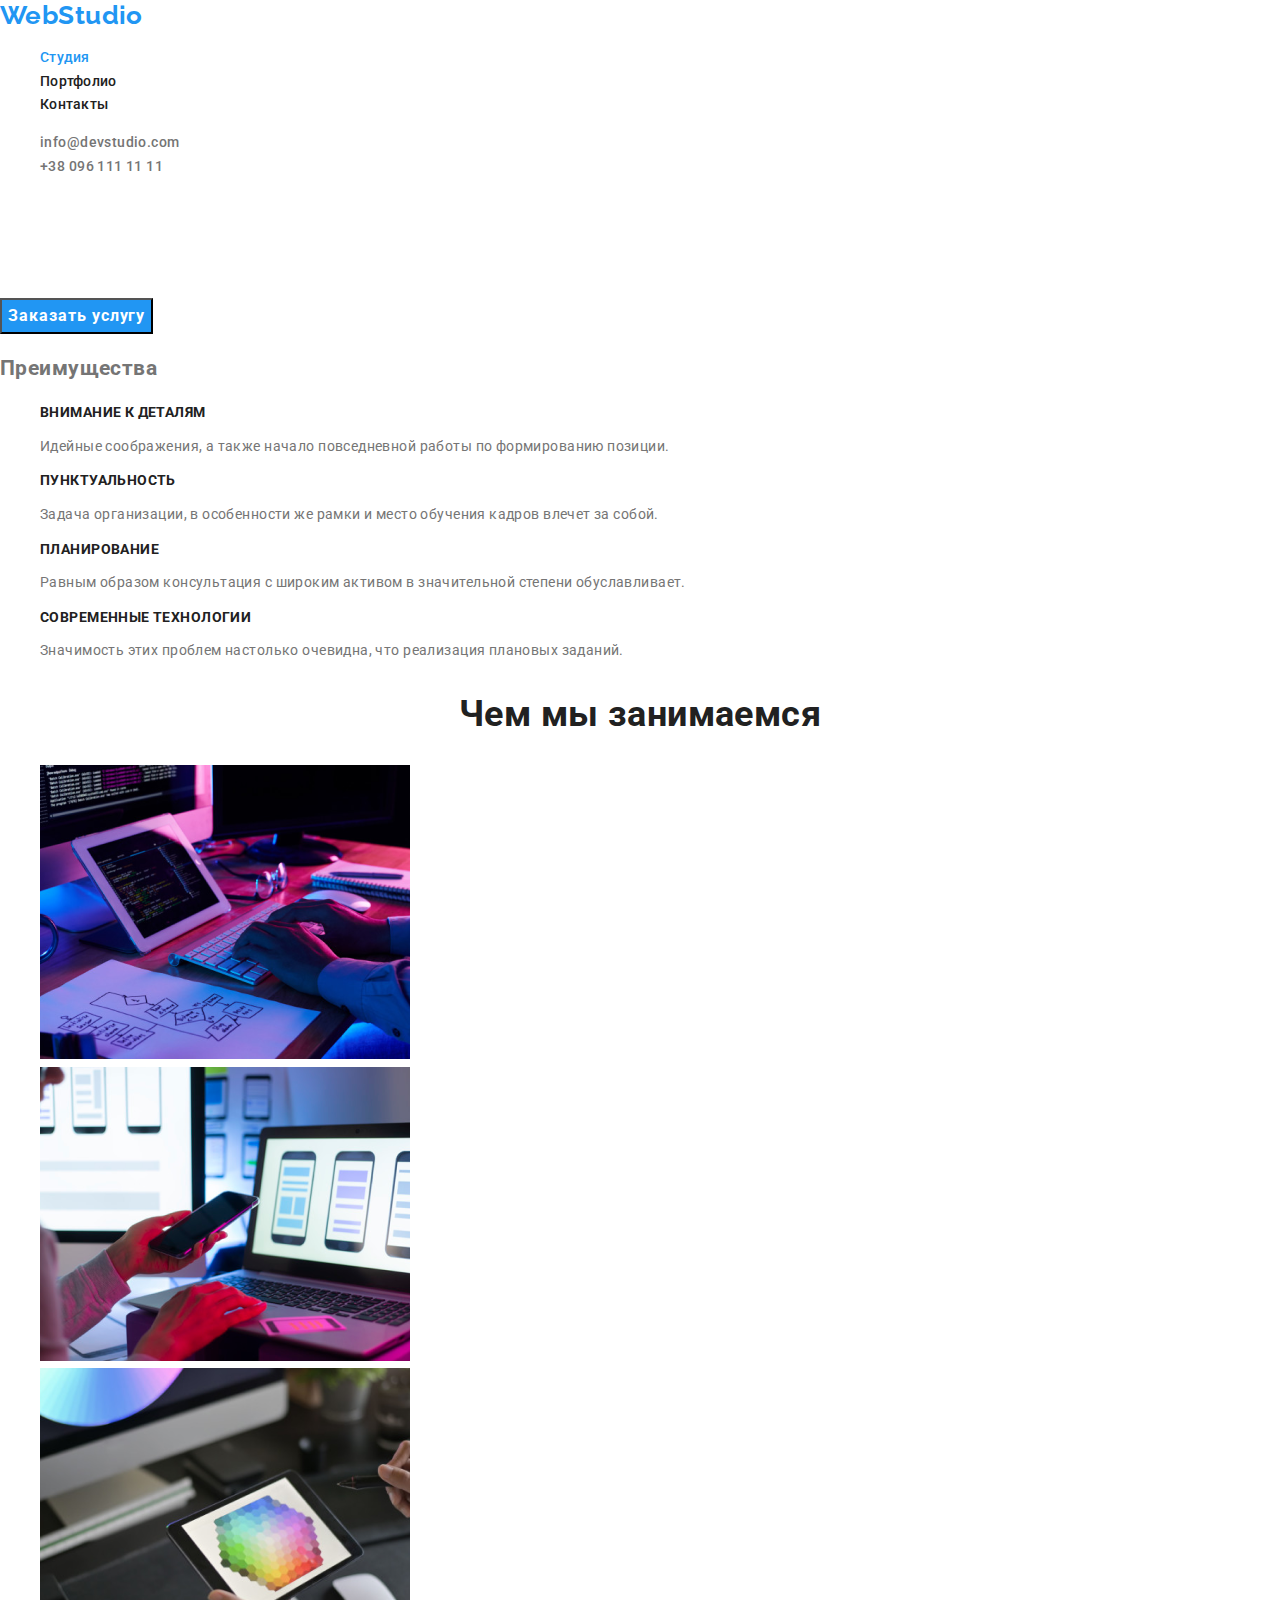
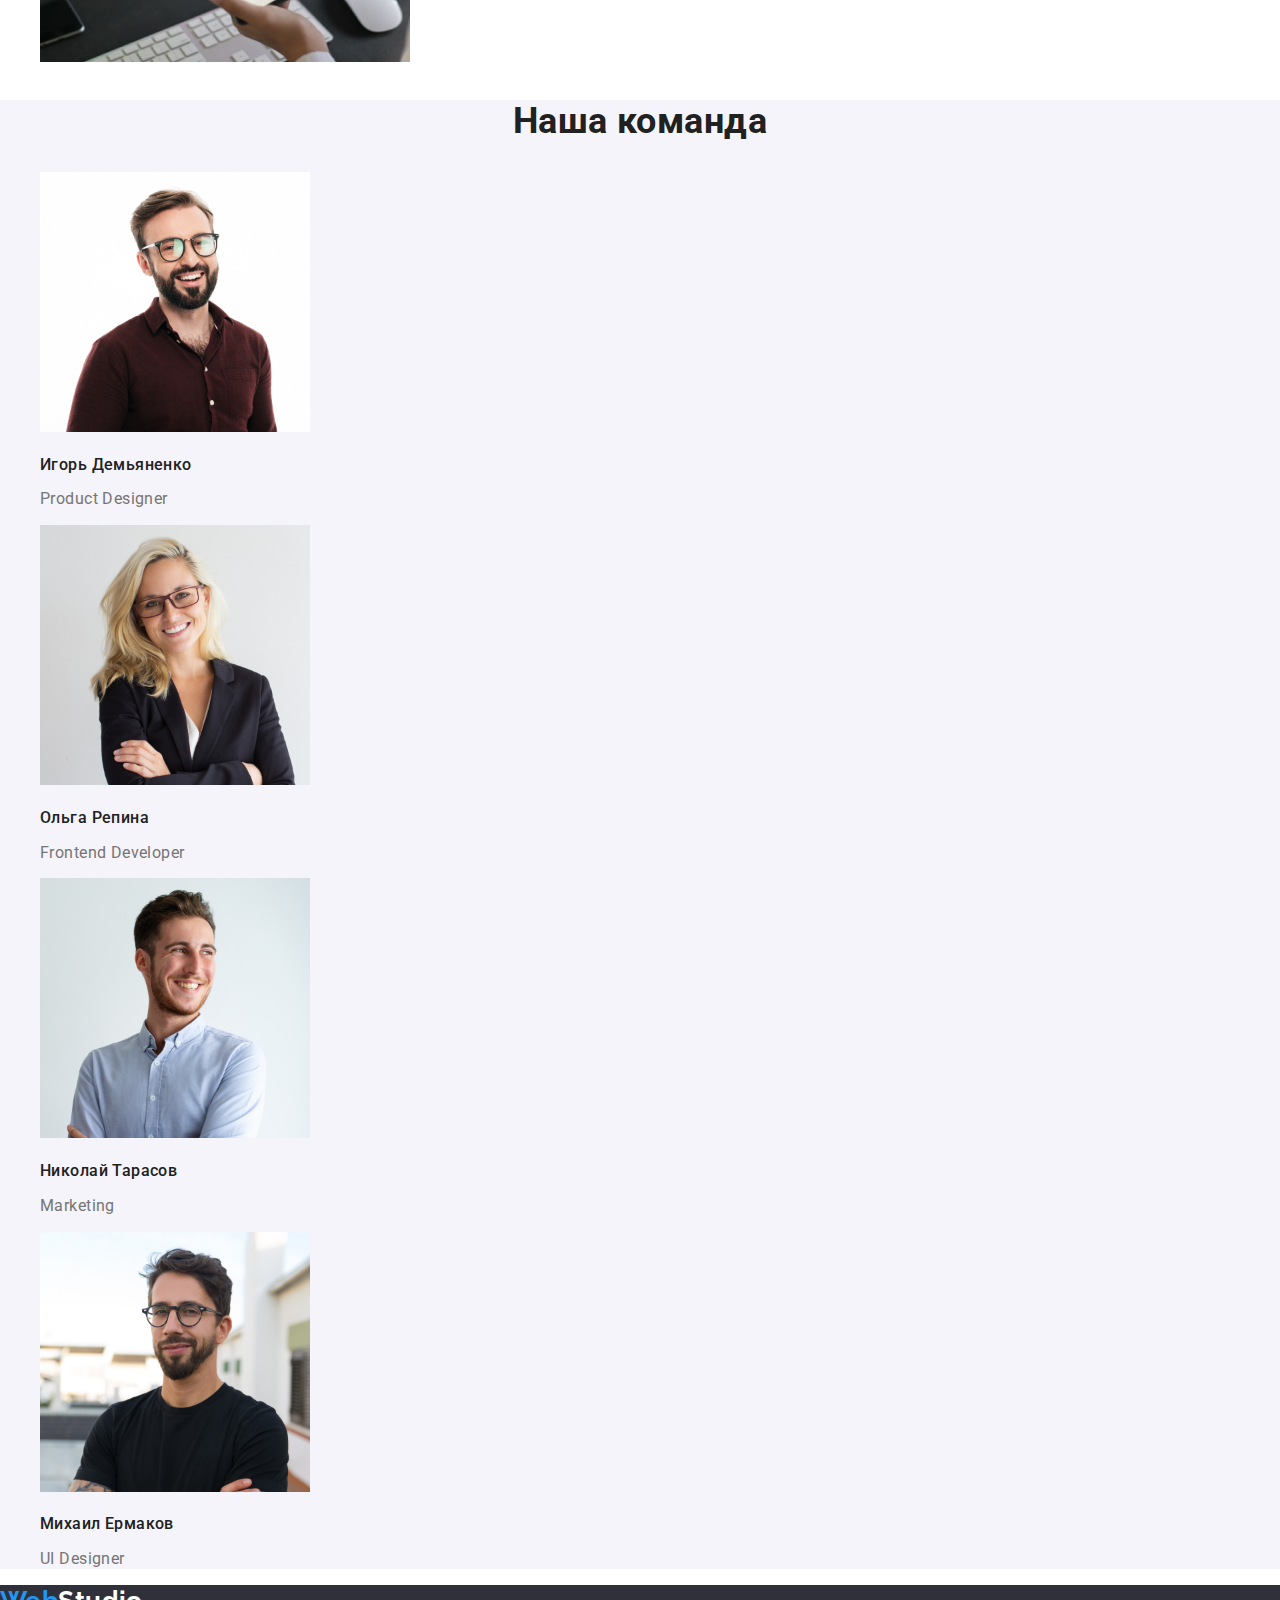
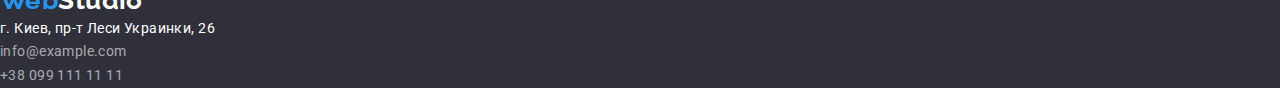
<file: index.html>
<!DOCTYPE html>
<html lang="ru">
  <head>
    <meta charset="UTF-8" />
    <meta name="viewport" content="width=device-width, initial-scale=1.0" />
    <title lang="en">Web Studio (Version 2.0)</title>
    <link rel="stylesheet" href="https://cdnjs.cloudflare.com/ajax/libs/modern-normalize/1.0.0/modern-normalize.min.css"/>
    <link rel="preconnect" href="https://fonts.gstatic.com"/>
    <link rel="stylesheet" href="https://fonts.googleapis.com/css2?family=Raleway:wght@700&family=Roboto:wght@400;500;700;900&display=swap"/>
    <link rel="stylesheet" href="./css/styles.css"/>
</head>
  <body>
    <!--Шапка сайта-->
    <header>
      <nav>
        <a href="" class="logo"><span>Web</span>Studio</a>
        <ul class="site-nav">
          <li><a href="" class="link current">Студия</a></li>
          <li><a href="./portfolio.html" class="link">Портфолио</a></li>
          <li><a href="" class="link">Контакты</a></li>
        </ul>
      </nav>
      <ul class="auth-nav">
        <li><a href="mailto:info@devstudio.com" class="link">info@devstudio.com</a></li>
        <li><a href="tel:+380961111111" class="link">+38 096 111 11 11</a></li>
      </ul>
    </header>
    <main>      
      <!--Герой-->
      <section class="hero">
        <h1 class="hero-title">Эффективные решения для вашего бизнеса</h1>
        <!--Кнопка-->
        <button type="button" class="button primary">Заказать услугу</button>
      </section>      
      <!--Преимущества-->
      <section>
        <!--Cкрытый заголовок-->
        <h2>Преимущества</h2>
        <ul>
          <li>
            <h3 class="advantage-title">Внимание к деталям</h3>
            <p>
              Идейные соображения, а также начало повседневной работы по
              формированию позиции.
            </p>
          </li>
          <li>
            <h3 class="advantage-title">Пунктуальность</h3>
            <p>
              Задача организации, в особенности же рамки и место обучения кадров
              влечет за собой.
            </p>
          </li>
          <li>
            <h3 class="advantage-title">Планирование</h3>
            <p>
              Равным образом консультация с широким активом в значительной
              степени обуславливает.
            </p>
          </li>
          <li>
            <h3 class="advantage-title">Современные технологии</h3>
            <p>
              Значимость этих проблем настолько очевидна, что реализация
              плановых заданий.
            </p>
          </li>
        </ul>
      </section>      
      <!--Чем мы занимаемся-->
      <section class="section">
        <h2 class="section-title">Чем мы занимаемся</h2>
        <ul>
          <li>
            <img src="./images/box1.jpg" alt="Набор кода на клавиатуре"
            width="370" />
          </li>
          <li>
            <img src="./images/box2.jpg" alt="Телефон в руке"
            width="370" />
          </li>
          <li>
            <img src="./images/box3.jpg" alt="Планшет в руке"
            width="370" />
          </li>
        </ul>
      </section>      
      <!--Команда-->
      <section class="section-team">
        <h2 class="team-title">Наша команда</h2>
        <ul>
          <li>
            <img
              src="./images/img1.jpg"
              alt="Фото мужчины в бордовой рубашке"
              width="270"
            />
            <h3 class="person-title">Игорь Демьяненко</h3>
            <p lang="en" class="profession">Product Designer</p>
          </li>
          <li>
            <img src="./images/img2.jpg" alt="Фото девушки блондинки"
            width="270" />
            <h3 class="person-title">Ольга Репина</h3>
            <p lang="en" class="profession">Frontend Developer</p>
          </li>
          <li>
            <img
              src="./images/img3.jpg"
              alt="Фото мужчины в светлой рубашке"
              width="270"
            />
            <h3 class="person-title">Николай Тарасов</h3>
            <p lang="en" class="profession">Marketing</p>
          </li>
          <li>
            <img src="./images/img4.jpg" alt="Фото мужчины в черной футболке" 
            width="270"/>
            <h3 class="person-title">Михаил Ермаков</h3>
            <p lang="en" class="profession">UI Designer</p>
          </li>
        </ul>
      </section>      
    </main>
    <!--Футер-->
    <footer>
      <address>
        <a href="" class="logo-footer"> <span>Web</span>Studio</a><br />
        г. Киев, пр-т Леси Украинки, 26<br />
        <a href="mailto:info@example.com" class="link-footer">info@example.com</a><br />
        <a href="+380991111111" class="link-footer">+38 099 111 11 11</a>
      </address>
    </footer>
  </body>
</html>
</file>
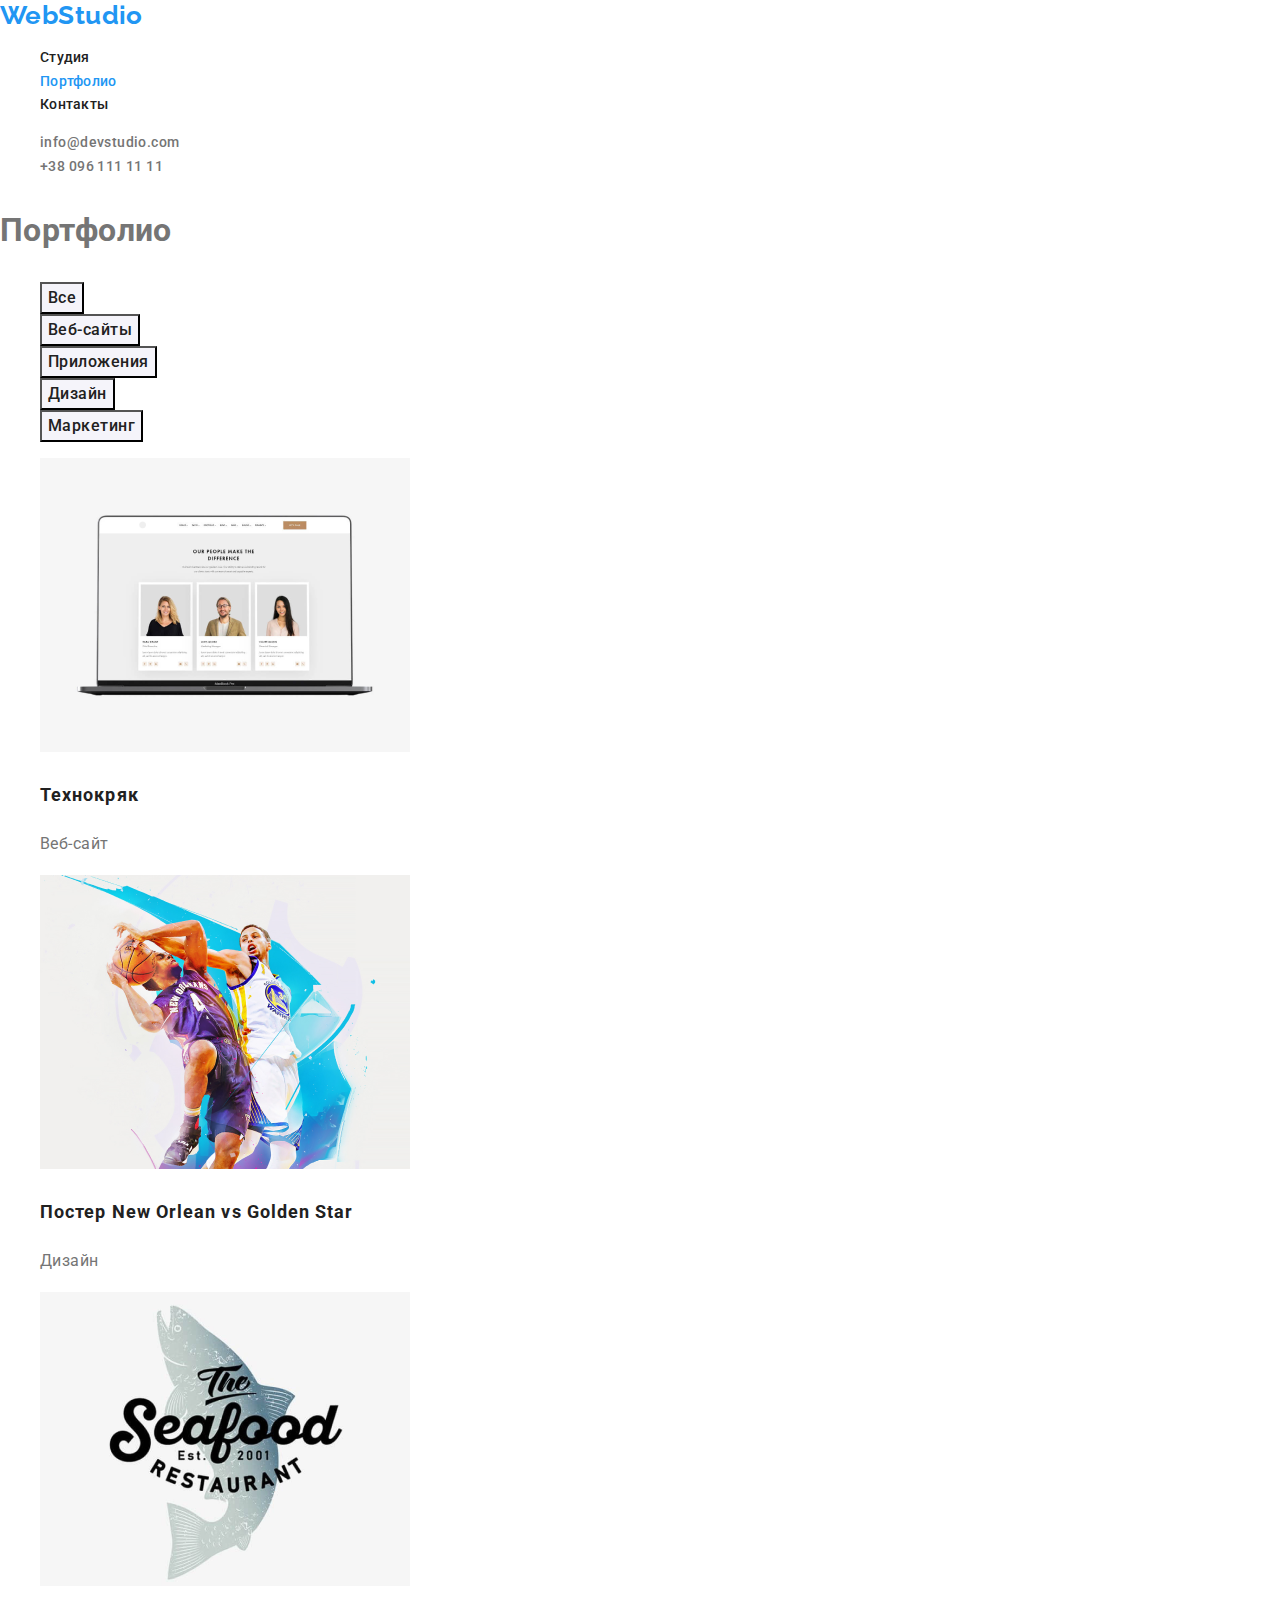
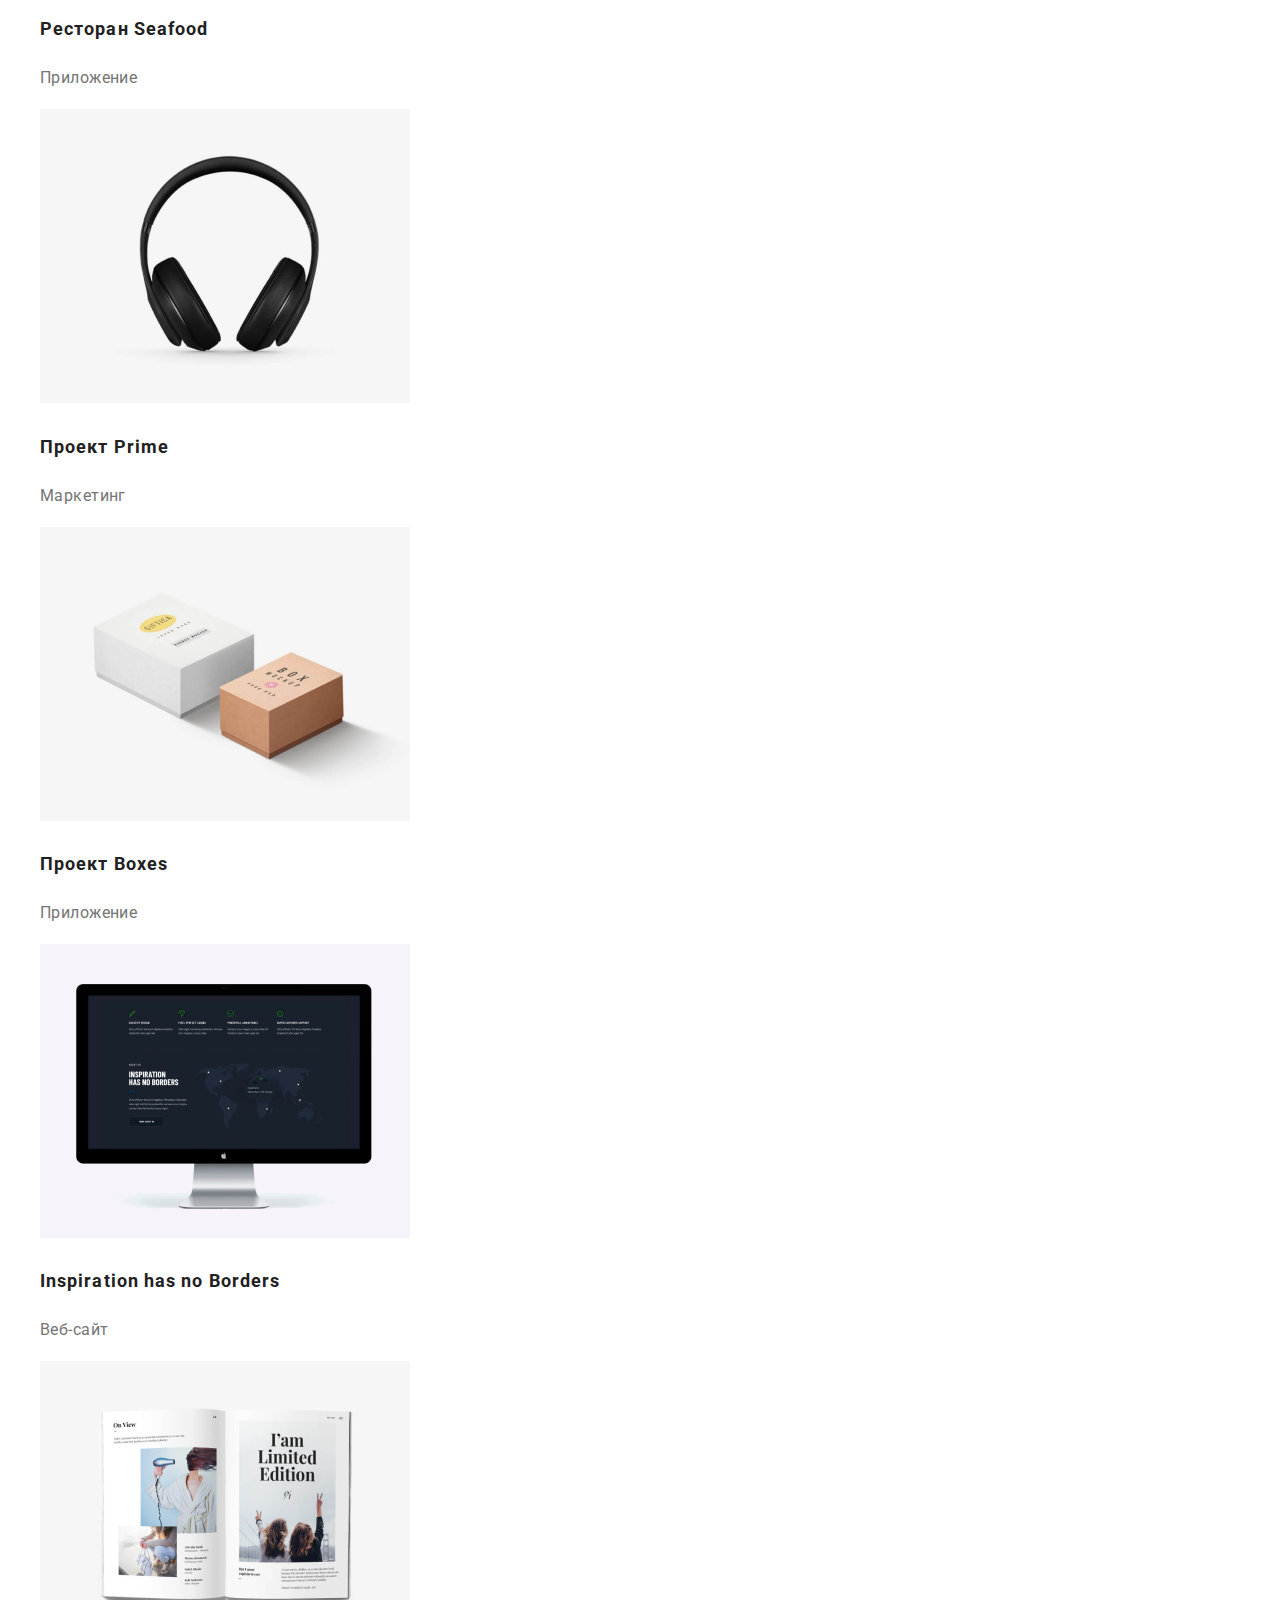
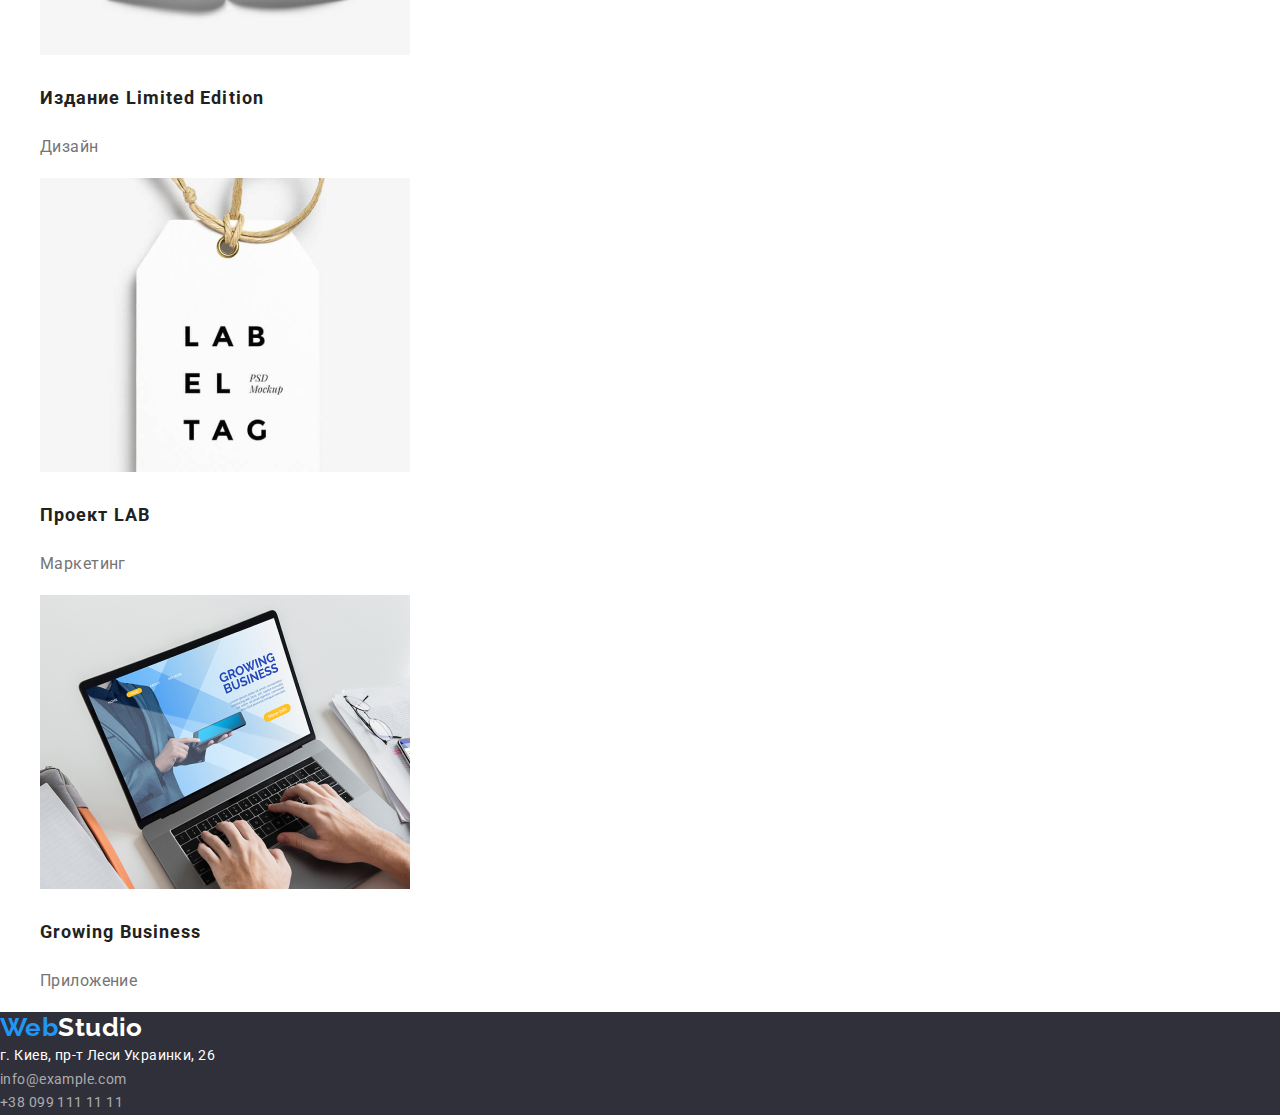
<file: portfolio.html>
<!DOCTYPE html>
<html lang="ru">

<head>
    <meta charset="UTF-8" />
    <meta name="viewport" content="width=device-width, initial-scale=1.0" />
    <title lang="en">Web Studio (Version 2.0)</title>
    <link rel="stylesheet" href="https://cdnjs.cloudflare.com/ajax/libs/modern-normalize/1.0.0/modern-normalize.min.css" />
    <link rel="preconnect" href="https://fonts.gstatic.com" />
    <link rel="stylesheet" href="https://fonts.googleapis.com/css2?family=Raleway:wght@700&family=Roboto:wght@400;500;700;900&display=swap" />
    <link rel="stylesheet" href="./css/styles.css"/>
</head>

<body>
    <!--Шапка сайта-->
    <header>
        <nav>
            <a href="" class="logo"><span>Web</span>Studio</a>
            <ul class="site-nav">
                <li><a href="./index.html" class="link">Студия</a></li>
                <li><a href="" class="link current">Портфолио</a></li>
                <li><a href="" class="link">Контакты</a></li>
            </ul>
        </nav>
        <ul class="auth-nav">
            <li><a href="mailto:info@devstudio.com" class="link">info@devstudio.com</a></li>
            <li><a href="tel:+380961111111" class="link">+38 096 111 11 11</a></li>
        </ul>
    </header>
    <main>
        <!--Фильтр-->
        <section class="portfolio">
            <h1>Портфолио</h1>
            <ul>
                <li>
                    <button type="button" class="button">Все</button>
                </li>
                <li>
                    <button type="button" class="button">Веб-сайты</button>
                </li>
                <li>
                    <button type="button" class="button">Приложения</button>
                </li>
                <li>
                    <button type="button" class="button">Дизайн</button>
                </li>
                <li>
                    <button type="button" class="button">Маркетинг</button>
                </li>
            </ul>        
            <!--Портфолио-->        
            <ul>
                <li>
                    <img src="./images/project1.jpg" alt="Ноутбук с фото на экране" 
                    width="370"/>
                    <h2 class="work-title">Технокряк</h2>
                    <p class="portfolio">Веб-сайт</p>
                </li>
                <li>
                    <img src="./images/project2.jpg" alt="Два парня в прыжке с баскетбольным мячом"
                    width="370"/>
                    <h2 lang="en" class="work-title">Постер New Orlean vs Golden Star</h2>
                    <p class="portfolio">Дизайн</p>
                </li>
                <li>
                    <img src="./images/project3.jpg" alt="Логотип ресторана морепродуктов"
                    width="370"/>
                    <h2 lang="en" class="work-title">Ресторан Seafood</h2>
                    <p class="portfolio">Приложение</p>
                </li>
                <li>
                    <img src="./images/project4.jpg" alt="Черные наушники"
                    width="370"/>
                    <h2 lang="en" class="work-title">Проект Prime</h2>
                    <p class="portfolio">Маркетинг</p>
                </li>
                <li>
                    <img src="./images/project5.jpg" alt="Коробки белого и бежевого цветов"
                    width="370"/>
                    <h2 lang="en" class="work-title">Проект Boxes</h2>
                    <p class="portfolio">Приложение</p>
                </li>
                <li>
                    <img src="./images/project6.jpg" alt="Монитор компьютера с черным фоном и белым шрифтом на экране"
                    width="370"/>
                    <h2 lang="en" class="work-title">Inspiration has no Borders</h2>
                    <p class="portfolio">Веб-сайт</p>
                </li>
                <li>
                    <img src="./images/project7.jpg"
                        alt="Две страницы журнала с картинками:девушка с феном, две девушки повернутые спиной с длинными волосами"
                        width="370"/>
                    <h2 lang="en" class="work-title">Издание Limited Edition</h2>
                    <p class="portfolio">Дизайн</p>
                </li>
                <li>
                    <img src="./images/project8.jpg" alt="Бирка с надписью"
                    width="370"/>
                    <h2 lang="en" class="work-title">Проект LAB</h2>
                    <p class="portfolio">Маркетинг</p>
                </li>
                <li>
                    <img src="./images/project9.jpg"
                        alt="Ноутбук с руками на клавиатуре и с картинкою мужчины в костюме и планшетом"
                        width="370"/>
                    <h2 lang="en" class="work-title">Growing Business</h2>
                    <p class="portfolio">Приложение</p>
                </li>
            </ul>
        </section>
        </main>        
        
        <!--Футер-->
        <footer>
            <address>
                <a href="" class="logo-footer"> <span>Web</span>Studio</a><br />
                г. Киев, пр-т Леси Украинки, 26<br />
                <a href="mailto:info@example.com" class="link-footer">info@example.com</a><br />
                <a href="+380991111111" class="link-footer">+38 099 111 11 11</a>
            </address>
        </footer>
        </body>
    </html>
</file>
<file: css/styles.css>
:root {
  --primary-text-color: #757575;
  --title-text-color: #212121;
  --accent-color: #2196f3;
  --primary-white-color: #ffffff;
  --footer-bcg-color: #2f303a;
}

body {
  background-color: var(--primary-white-color);
  color: var(--primary-text-color);

  font-family: Roboto, sans-serif;
  font-weight: 400;
  font-size: 14px;
  line-height: 1.7;
  letter-spacing: 0.03em;
}

/* Логотип */

.logo {
  color: #000000;

  font-family: Raleway, sans-serif;
  font-weight: 700;
  font-size: 26px;
  line-height: 1.17;
  text-decoration: none;
}
.logo:hover,
.logo:focus {
  color: var(--accent-color);
}

span {
  color: var(--accent-color);
}

/* Навигация */

.site-nav .link {
  color: var(--title-text-color);

  font-weight: 500;
  font-size: 14px;
  line-height: 1.17;
  text-decoration: none;
  letter-spacing: 0.02em;
}

.site-nav .link:hover,
.site-nav .link:focus {
  color: var(--accent-color);
}

.site-nav .link.current {
  color: var(--accent-color);
}
.auth-nav .link {
  color: var(--primary-text-color);

  font-weight: 500;
  font-size: 14px;
  line-height: 1.17;
  text-decoration: none;
}
.auth-nav .link:hover,
.auth-nav .link:focus {
  color: var(--accent-color);
}
li {
  list-style: none;
}

/* Герой */

.hero-title {
  color: var(--primary-white-color);

  font-weight: 900;
  font-size: 44px;
  line-height: 1.36;
  text-align: center;
  text-transform: uppercase;
  letter-spacing: 0.06em;
}

.button {
  color: var(--title-text-color);
  background-color: #f5f4fa;

  font-weight: 500;
  font-size: 16px;
  line-height: 1.63;
  letter-spacing: 0.03em;
}
.button:hover,
.button:focus {
  color: var(--primary-white-color);
  background-color: var(--accent-color);
}
.button.primary {
  color: var(--primary-white-color);
  background-color: var(--accent-color);

  font-weight: 700;
  font-size: 16px;
  line-height: 1.88;
  text-decoration: none;
  letter-spacing: 0.06em;
}

/* Преимущества*/

.advantage-title {
  color: var(--title-text-color);

  font-weight: 700;
  font-size: 14px;
  line-height: 1.17;
  text-transform: uppercase;
}
/* Чем мы занимаемся */
.section-title,
.team-title {
  color: var(--title-text-color);

  font-weight: 700;
  font-size: 36px;
  line-height: 1.17;
  text-align: center;
}

/* Команда */

.section-team {
  background-color: #f5f4fa;
}

.person-title {
  color: var(--title-text-color);

  font-weight: 500;
}
.person-title,
.profession {
  font-size: 16px;
  line-height: 1.17;
}

/* Портфолио */

.work-title {
  color: var(--title-text-color);
  font-weight: 700;
  font-size: 18px;
  line-height: 2;
  letter-spacing: 0.06em;
}

.portfolio {
  font-size: 16px;
  line-height: 1.88;
}

/* Футер */

footer {
  background-color: var(--footer-bcg-color);
  color: var(--primary-white-color);
}

address {
  font-size: 14px;
  line-height: 1.7;
  font-style: normal;
}

.logo-footer {
  color: var(--primary-white-color);

  font-family: Raleway, sans-serif;
  font-weight: 700;
  font-size: 26px;
  line-height: 1.17;
  text-decoration: none;
}

.link-footer {
  color: rgba(255, 255, 255, 0.6);

  text-decoration: none;
}
.link-footer:hover,
.link-footer:focus {
  color: var(--accent-color);
}
</file>
